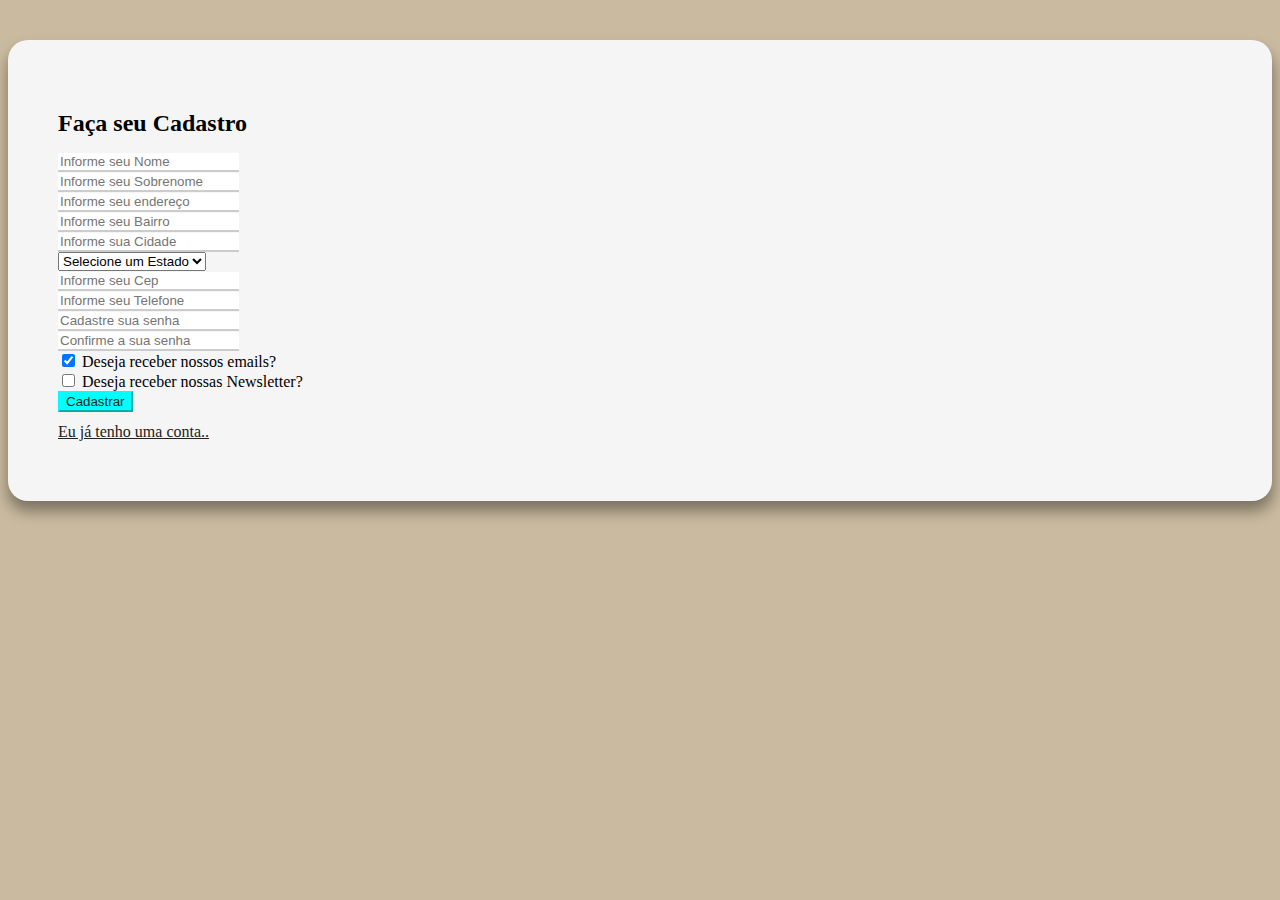
<file: index.html>
<!DOCTYPE html>
<html lang="en">
<head>
    <meta charset="UTF-8">
    <meta http-equiv="X-UA-Compatible" content="IE=edge">
    <meta name="viewport" content="width=device-width, initial-scale=1.0">

      <!-- CSS only -->
<link href="https://cdn.jsdelivr.net/npm/bootstrap@5.1.3/dist/css/bootstrap.min.css" rel="stylesheet" integrity="sha384-1BmE4kWBq78iYhFldvKuhfTAU6auU8tT94WrHftjDbrCEXSU1oBoqyl2QvZ6jIW3" crossorigin="anonymous">

<!-- JavaScript Bundle with Popper -->
<script src="https://cdn.jsdelivr.net/npm/bootstrap@5.1.3/dist/js/bootstrap.bundle.min.js" integrity="sha384-ka7Sk0Gln4gmtz2MlQnikT1wXgYsOg+OMhuP+IlRH9sENBO0LRn5q+8nbTov4+1p" crossorigin="anonymous"></script>

<link rel="stylesheet" href="css/style.css">

    <title>Registro</title>
</head>
<body>
    <div class="container col-11 col-md-9" id="formContainerRegistro">
        <div class="row gx-5">
            <div class="col-md-12">
               <h2>Faça seu Cadastro</h2>
               <form class="row g-3">
                <div class="col-md-6">
                 
                  <input type="text" class="form-control" id="name" placeholder="Informe seu Nome" required>
                </div>
                <div class="col-md-6">
                  
                  <input type="text" class="form-control" id="sobrenome" placeholder="Informe seu Sobrenome" required>
                </div>
                <div class="col-md-4">
                    <input type="text" class="form-control" id="endereco" placeholder="Informe seu endereço" required>
                </div>
                <div class="col-md-4">
                    <input type="text" class="form-control" id="bairro" placeholder="Informe seu Bairro">
                </div>
                <div class="col-md-4">
                 
                  <input type="text" class="form-control" id="cidade" placeholder="Informe sua Cidade" required>
                </div>
                <div class="col-md-4">
                  
                  <select id="inputState" class="form-select">
                    <option selected>Selecione um Estado</option>
                    <option value="1">São Paulo</option>
                    <option value="2">Manaus</option>
                  </select>
                </div>
                <div class="col-md-4">
                
                  <input type="text" class="form-control" id="cep" placeholder="Informe seu Cep" required>
                </div>
                <div class="col-md-4">
                    
                    <input type="tel" class="form-control" id="cep" placeholder="Informe seu Telefone">
                  </div>
                  <div class="col-md-6">
                    
                    <input type="password" class="form-control" id="senha" placeholder="Cadastre sua senha" required>
                  </div>
                  <div class="col-md-6">
                    
                    <input type="password" class="form-control" id="senha2" placeholder="Confirme a sua senha" required>
                  </div>  
                <div class="col-12">
                  <div class="form-check">
                    <input class="form-check-input" type="checkbox" id="gridCheck1" checked>
                    <label class="form-check-label" for="gridCheck">
                      Deseja receber nossos emails?
                    </label>
                  </div>
                </div>
                <div class="col-12">
                    <div class="form-check">
                      <input class="form-check-input" type="checkbox" id="gridCheck2">
                      <label class="form-check-label" for="gridCheck">
                        Deseja receber nossas Newsletter?
                      </label>
                    </div>
                  </div>
                
                <div class="col-12">
                    <input type="submit" class="btn btn-primary" value="Cadastrar">
                </div>
                <div class="col-12" id="linkContainerRegistro">
                    <a href="login.html">Eu já tenho uma conta..</a>
                </div>
              </form>
            </div>
             
        </div>
        
    </div>
</body>
</html>
</file>
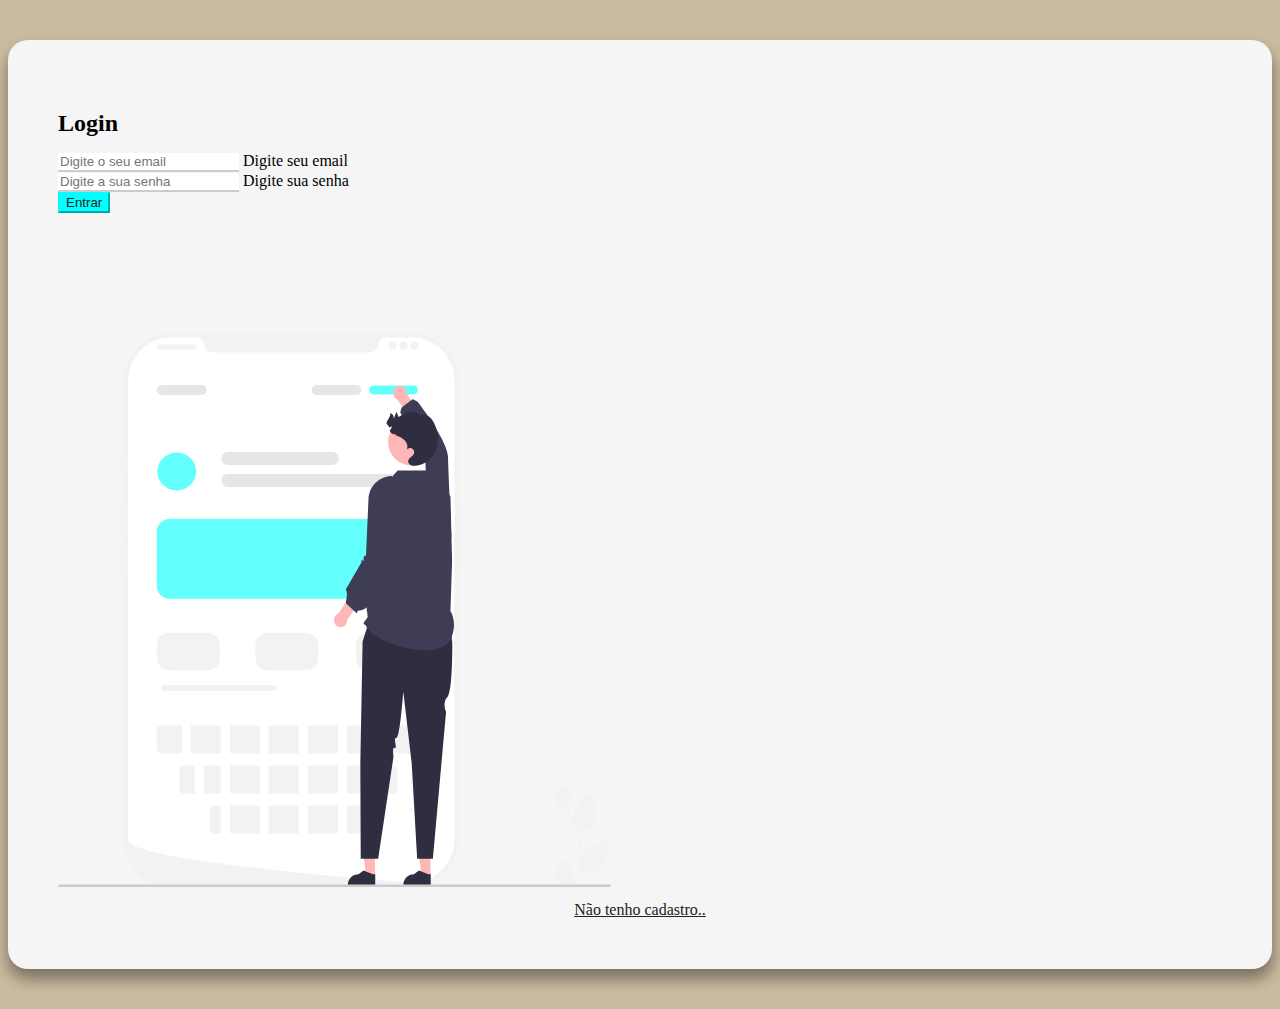
<file: login.html>
<!DOCTYPE html>
<html lang="en">
<head>
    <meta charset="UTF-8">
    <meta http-equiv="X-UA-Compatible" content="IE=edge">
    <meta name="viewport" content="width=device-width, initial-scale=1.0">

    <!-- CSS only -->
<link href="https://cdn.jsdelivr.net/npm/bootstrap@5.1.3/dist/css/bootstrap.min.css" rel="stylesheet" integrity="sha384-1BmE4kWBq78iYhFldvKuhfTAU6auU8tT94WrHftjDbrCEXSU1oBoqyl2QvZ6jIW3" crossorigin="anonymous">

<!-- JavaScript Bundle with Popper -->
<script src="https://cdn.jsdelivr.net/npm/bootstrap@5.1.3/dist/js/bootstrap.bundle.min.js" integrity="sha384-ka7Sk0Gln4gmtz2MlQnikT1wXgYsOg+OMhuP+IlRH9sENBO0LRn5q+8nbTov4+1p" crossorigin="anonymous"></script>

<link rel="stylesheet" href="css/style.css">

<link rel="stylesheet" href="https://cdn.jsdelivr.net/npm/bootstrap-icons@1.8.1/font/bootstrap-icons.css">

    <title>Login</title>
</head>
<body>
    <div class="container col-11 col-md-9" id="formContainer">
        <div class="row align-items-center gx-5">
            <div class="col-md-6 order-md-2">
                <h2 class="text-uppercase">Login</h2>
                <form action="">
                    <div class="form-floating mb-3">
                        <input type="email" class="form-control" id="email" name="email"  placeholder="Digite o seu email" required>
                        <label for="email" class="form-label">Digite seu email</label>

                    </div>
                    <div class="form-floating mb-3">
                        <input type="password" class="form-control" id="password" name="password"  placeholder="Digite a sua senha" maxlength="10" minlength="2" required>
                        <label for="password" class="form-label">Digite sua senha</label>

                    </div>
                    <input type="submit" class="btn btn-primary" value="Entrar">
                </form>

            </div>
            <div class="col-md-6 order-md-1">
                <div class="col-12">
                   <img class="img-fluid" src="img/undraw_social_sharing_re_pvmr.svg" alt="">
                </div>
                <div class="col-12" id="linkContainer">
                    <a href="index.html">Não tenho cadastro..</a>

                </div>
                 
            </div>

        </div>

    </div>
</body>
</html>
</file>
<file: css/style.css>
body{
    background-color:rgb(202, 187, 160) ;
}

/* Formulário */
#formContainer{
    background-color: whitesmoke;
    border-radius: 20px;
    box-shadow: .5px 10px 15px rgba(0, 0, 0, .4);
    margin: 27px auto;
    padding: 25px;
}

@media(min-width:768px){
    #formContainer{
        margin: 40px auto;
        padding: 50px;
    }

    .btn.btn-primary{
        width: auto;
    }
}

#formContainer h2{
    font-weight: 600;
    margin-bottom: 15px;
}

#formContainer a{
    color: #222;
    transition: .5s;
}

#formContainer a:hover{
    color:aqua;
}

#formContainer form{
    padding-bottom: 120px;
}

#formContainer .form-control{
    border: none;
    border-bottom: 2px solid #ccc;
}

#formContainer .form-control:focus{
    box-shadow: none;
}

#formContainer input[type="submit"]{
    background-color: aqua;
    border-color: aqua;
    color: #222;
}

.btn.btn-primary{
    width: 100%;
}

/* Imagem */

#linkContainer{
    text-align: center;
    padding-top: 10px;
}


/* Registro */
#formContainerRegistro{
    background-color: whitesmoke;
    border-radius: 20px;
    box-shadow: .5px 10px 15px rgba(0, 0, 0, .4);
    margin: 27px auto;
    padding: 25px;
}

@media(min-width:768px){
    #formContainerRegistro{
        margin: 40px auto;
        padding: 50px;
    }
    
    #linkContainerRegistro a{
        font-size: 1em;
    }
    .btn.btn-primary{
        width: auto;
    }
}

#formContainerRegistro h2{
    font-weight: 600;
    margin-bottom: 15px;
}

#formContainerRegistro a{
    color: #222;
    transition: .5s;
}

#formContainerRegistro a:hover{
    color:aqua;
}

#formContainerRegistro form{
    padding-bottom: 10px;
}

#formContainerRegistro .form-control{
    border: none;
    border-bottom: 2px solid #ccc;
}

#formContainerRegistro .form-control:focus{
    box-shadow: none;
}

#formContainerRegistro input[type="submit"],
#formContainerRegistro input[type="checkbox"]:checked {
    background-color: aqua;
    border-color: aqua;
    color: #222;
}

#linkContainerRegistro{
    text-align: left;
    padding-top: 11px;
    font-size: 16px;
}
</file>
